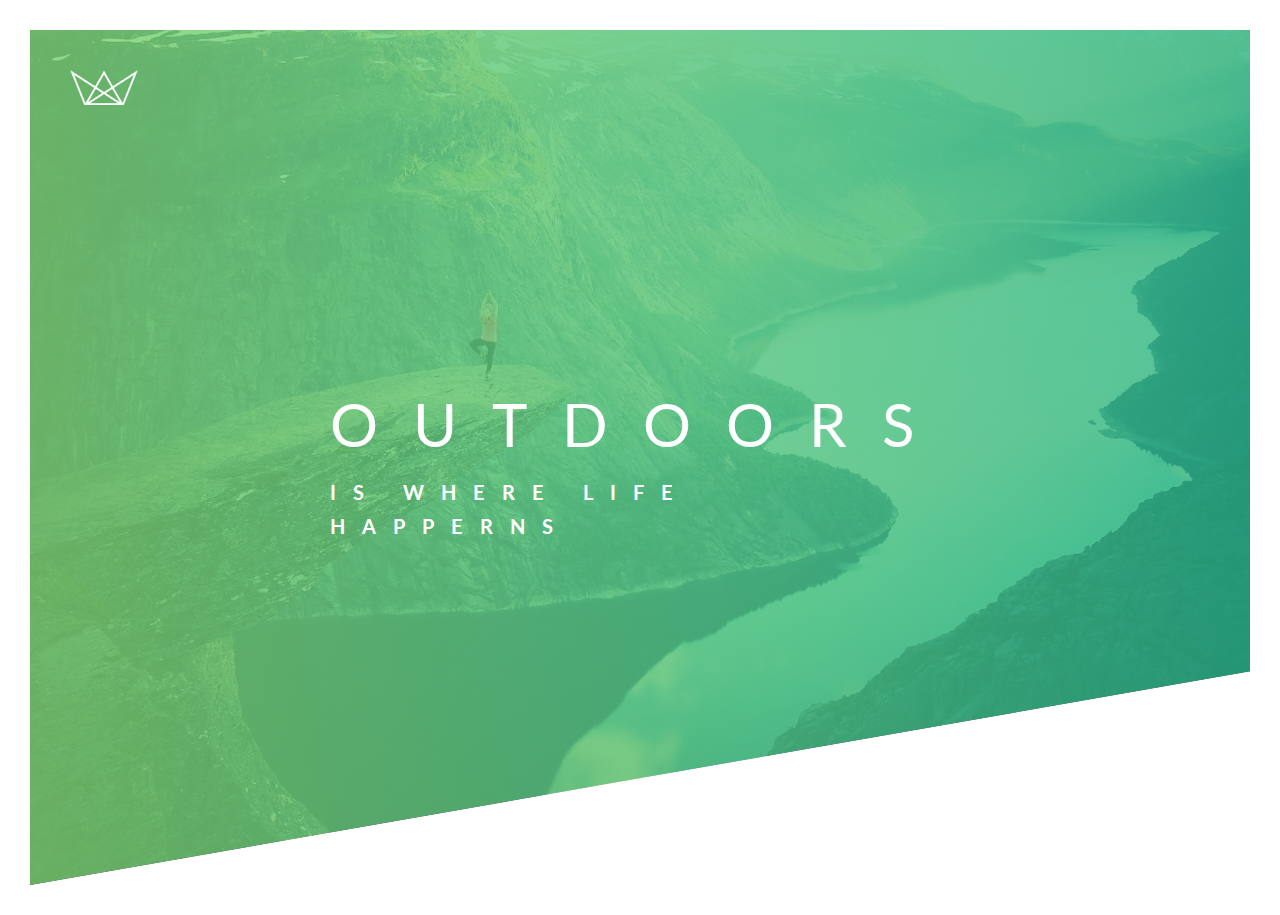
<file: index.html>
<!Doctype html>
<html lang="en">
    <head>
        <meta charset="UTF-8">
        <meta name="viewport" content="width=device-width,initial-scale=1.0">
        <link rel="preconnect" href="https://fonts.gstatic.com">
        <link href="https://fonts.googleapis.com/css2?family=Lato:wght@100;300;400;700;900&display=swap" rel="stylesheet">
        <link rel="stylesheet" href="css/style.css">
        <title>Nature | Homepage</title>
    </head>
    <body>
        <div class="header">
            <div class="logo-box">
                <img src="img/logo-white.png" alt="Logo" class="logo">
            </div>
            <div class="text-box">
                <h1 class="heading-primary">
                    <span class="heading-primary-main">Outdoors</span>
                    <span class="heading-primary-sub">is where life happerns</span>
                </h1>
            </div>
        </div>
    </body>
</html>
</file>
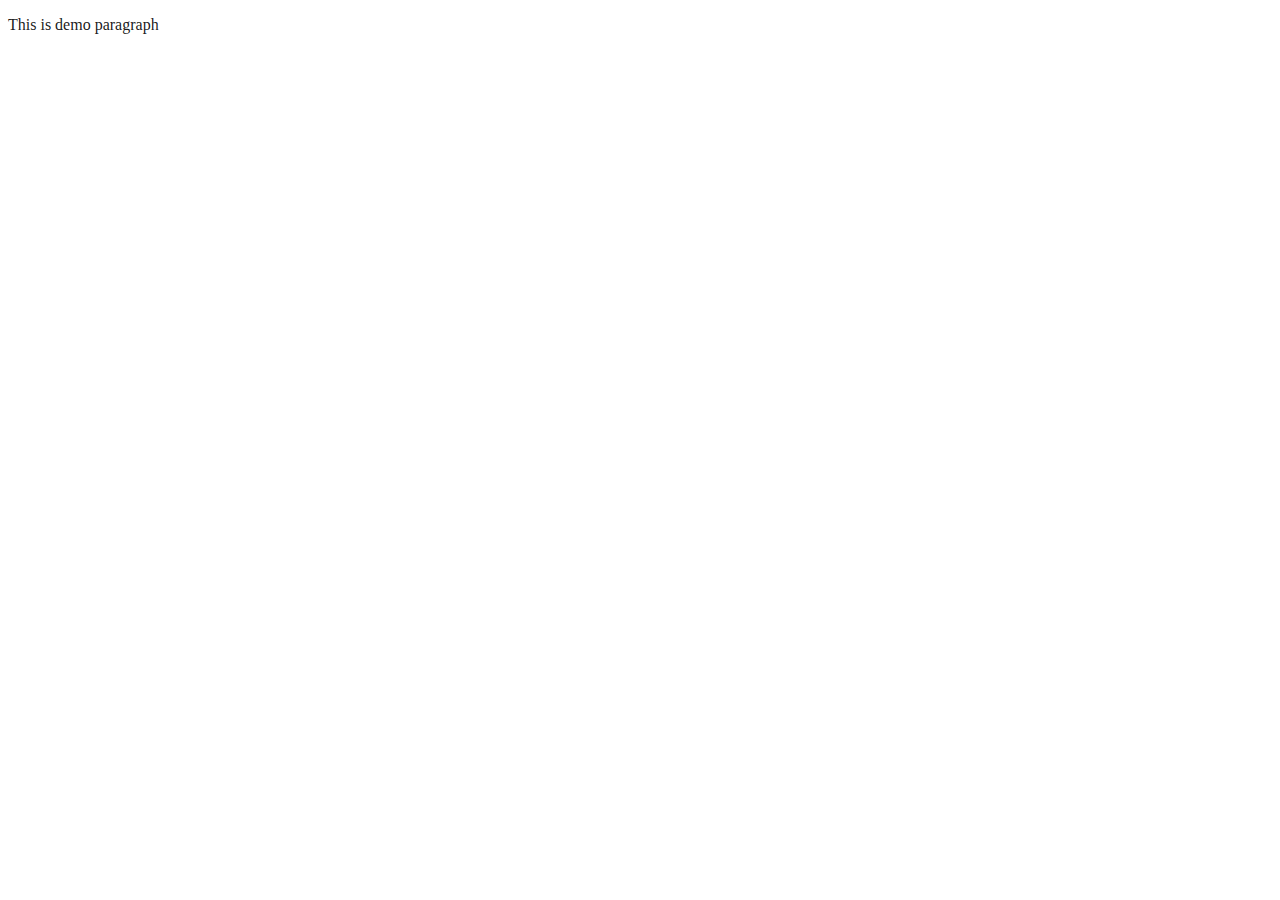
<file: test.html>
<!DOCTYPE html>
<html lang="en">
<head>
    <meta charset="UTF-8">
    <title>Title</title>
    <style>
        p{
            color: rgba(0,0,0,.9);
        }
    </style>
</head>
<body>
    <p>This is demo paragraph</p>
</body>
</html>
</file>
<file: css/style.css>
/*
COLORS:

Light green: #7ed56f
Medium green: #55c57a
Dark green: #28b485

*/

*{
    margin: 0;
    padding: 0;
    box-sizing: border-box;
}

body{
    font-family: "Lato",sans-serif;
    font-weight: 400;
    font-size: 16px;
    color: #777;
    line-height: 1.7;
    padding: 30px;
}

.header{
    background-image: linear-gradient(to right, rgba(126, 213, 111, 0.8), rgba(40, 180, 133, 0.8)),url("../img/hero.jpg");
    height: 95vh;
    background-size: cover;
    background-position: top;
    clip-path: polygon(0 0,100% 0,100% 75%,0 100%);
    position: relative;
}

.logo-box{
    position: absolute;
    top: 40px;
    left: 40px;
}

.logo{
    height: 35px;
}

.text-box{
    position: absolute;
    top: 50%;
    left: 50%;
    transform: translate(-50%,-50%);
}
.heading-primary{
    text-transform: uppercase;
    color: #fff;
}
.heading-primary-main{
    display: block;
    font-size: 60px;
    font-weight: 400;
    letter-spacing: 35px;
}
.heading-primary-sub{
    display: block;
    font-size: 20px;
    font-weight: 700;
    letter-spacing: 17px;
}
</file>
